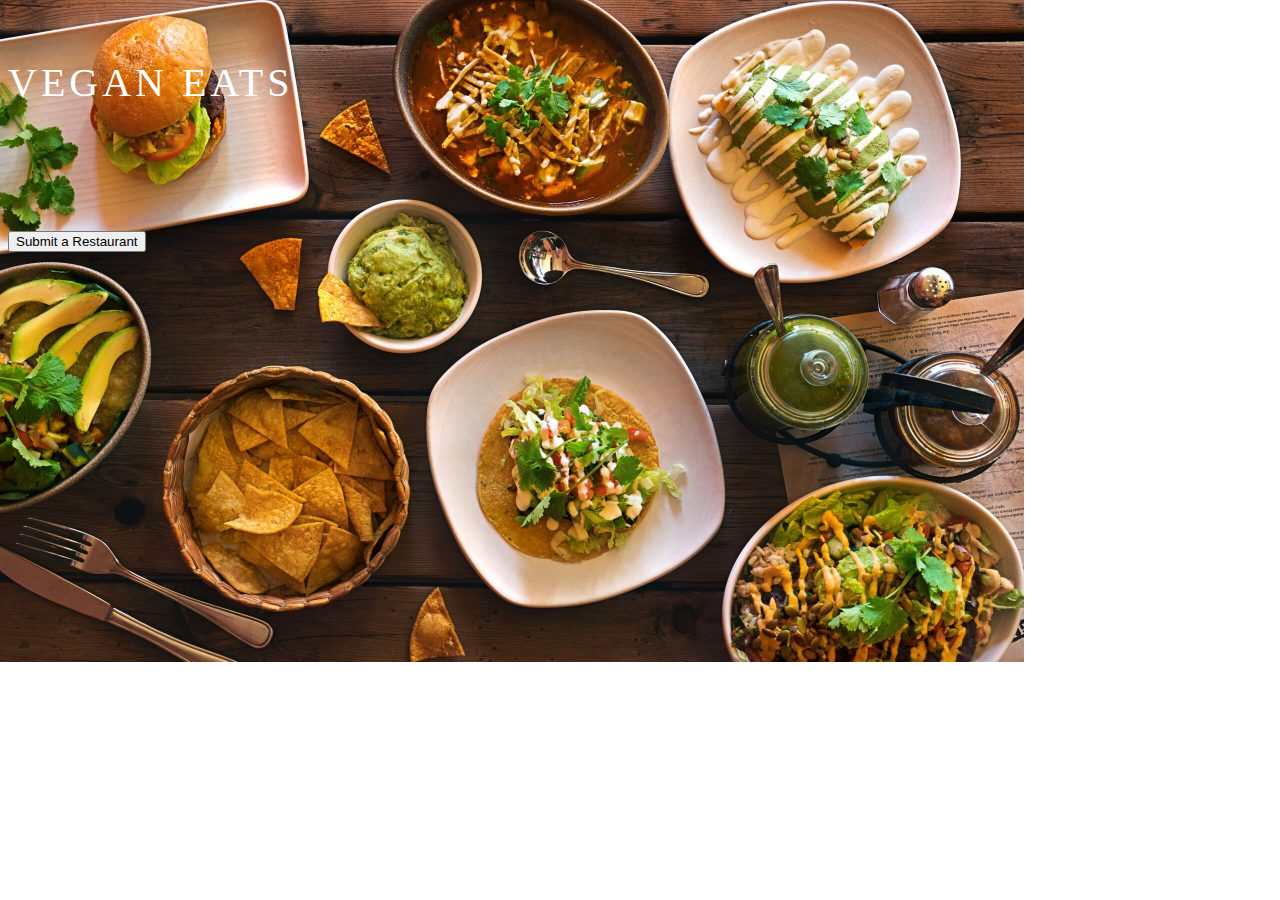
<file: index.html>
<!DOCTYPE html>
<html lang="en">
<head>
    <meta charset="UTF-8">
    <meta name="viewport" content="width=device-width, initial-scale=1.0">
    <meta http-equiv="X-UA-Compatible" content="ie=edge">
    <title>Vegan Eats</title>
    
    <link rel="stylesheet" href="https://stackpath.bootstrapcdn.com/bootstrap/4.1.0/css/bootstrap.min.css" integrity="sha384-9gVQ4dYFwwWSjIDZnLEWnxCjeSWFphJiwGPXr1jddIhOegiu1FwO5qRGvFXOdJZ4" crossorigin="anonymous" >
    <link rel="stylesheet" href="style.css" >
    
</head>

<body>

  
  <div id="header">
    <div class="container">
      <a id="header-title" href="index.html">Vegan Eats</a>
      <ul id="header-nav">
        <li><a href="about.html">About</a></li> 
      </ul><!---container-->
    </div><!---header-->
    <button type="button" class="btn btn-success">Submit a Restaurant</button>
  </div>
  

<div class="Restaurants-list"></div>











<script src="https://code.jquery.com/jquery-3.3.1.slim.min.js" integrity="sha384-q8i/X+965DzO0rT7abK41JStQIAqVgRVzpbzo5smXKp4YfRvH+8abtTE1Pi6jizo" crossorigin="anonymous"></script>
<script src="https://cdnjs.cloudflare.com/ajax/libs/popper.js/1.14.0/umd/popper.min.js" integrity="sha384-cs/chFZiN24E4KMATLdqdvsezGxaGsi4hLGOzlXwp5UZB1LY//20VyM2taTB4QvJ" crossorigin="anonymous"></script>
<script src="https://stackpath.bootstrapcdn.com/bootstrap/4.1.0/js/bootstrap.min.js" integrity="sha384-uefMccjFJAIv6A+rW+L4AHf99KvxDjWSu1z9VI8SKNVmz4sk7buKt/6v9KI65qnm" crossorigin="anonymous"></script>

<script src="https://cdnjs.cloudflare.com/ajax/libs/jquery/3.3.1/jquery.js"></script>
<script src="scripts.js"></script>

</body>
</html>
</file>
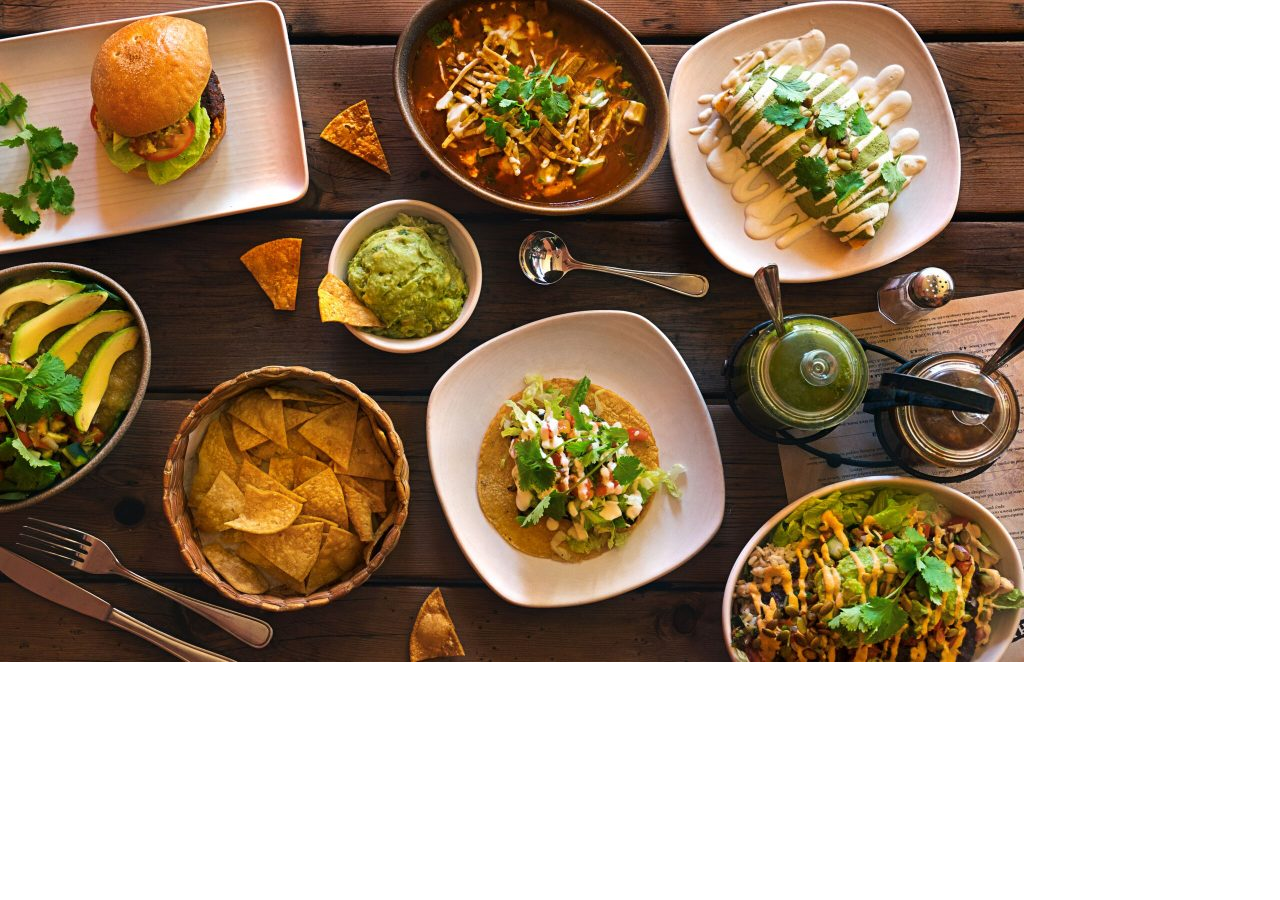
<file: location.html>
<!DOCTYPE html>
<html lang="en">
<head>
    <meta charset="UTF-8">
    <meta name="viewport" content="width=device-width, initial-scale=1.0">
    <meta http-equiv="X-UA-Compatible" content="ie=edge">
    <title>Best Tacos in SF</title>
    <link rel="stylesheet" href="https://maxcdn.bootstrapcdn.com/bootstrap/4.0.0/css/bootstrap.min.css" integrity="sha384-Gn5384xqQ1aoWXA+058RXPxPg6fy4IWvTNh0E263XmFcJlSAwiGgFAW/dAiS6JXm" crossorigin="anonymous">
    <link rel="stylesheet" href="style.css">
</head>
<body class="detail-view">

 

  <div class="container location-details">

  </div>

<script src="https://code.jquery.com/jquery-3.2.1.slim.min.js" integrity="sha384-KJ3o2DKtIkvYIK3UENzmM7KCkRr/rE9/Qpg6aAZGJwFDMVNA/GpGFF93hXpG5KkN" crossorigin="anonymous"></script>
<script src="https://cdnjs.cloudflare.com/ajax/libs/popper.js/1.12.9/umd/popper.min.js" integrity="sha384-ApNbgh9B+Y1QKtv3Rn7W3mgPxhU9K/ScQsAP7hUibX39j7fakFPskvXusvfa0b4Q" crossorigin="anonymous"></script>
<script src="https://maxcdn.bootstrapcdn.com/bootstrap/4.0.0/js/bootstrap.min.js" integrity="sha384-JZR6Spejh4U02d8jOt6vLEHfe/JQGiRRSQQxSfFWpi1MquVdAyjUar5+76PVCmYl" crossorigin="anonymous"></script>
<script src="https://cdnjs.cloudflare.com/ajax/libs/jquery/3.3.1/jquery.js"></script>
<script src="location.js"></script>
</body>
</html>
</file>
<file: style.css>
h1 {
    color: green;

}
body {
	background-color: white;

	

	
}
body{
	background-image: url(img/food.jpg);
	background-repeat: no-repeat;
	
}
  #header{


	height:150px;
	line-height: 150px;
}
#header a{
	color: white;
	text-decoration: none;
	text-transform: uppercase;
	letter-spacing: 0.1em;
	font-size: 40px;
}
#header a:hover{
	color:#222;
}
#header-tittle{
	display: block;
	float: left;
	font size: 20px;
	font-weight: bold;
}
#header-nav{
	display: block;
	float: right;
	margin-top: 0;
}
#header-nav li {
	display: inline;
	padding-left: 20px;

}
</file>
